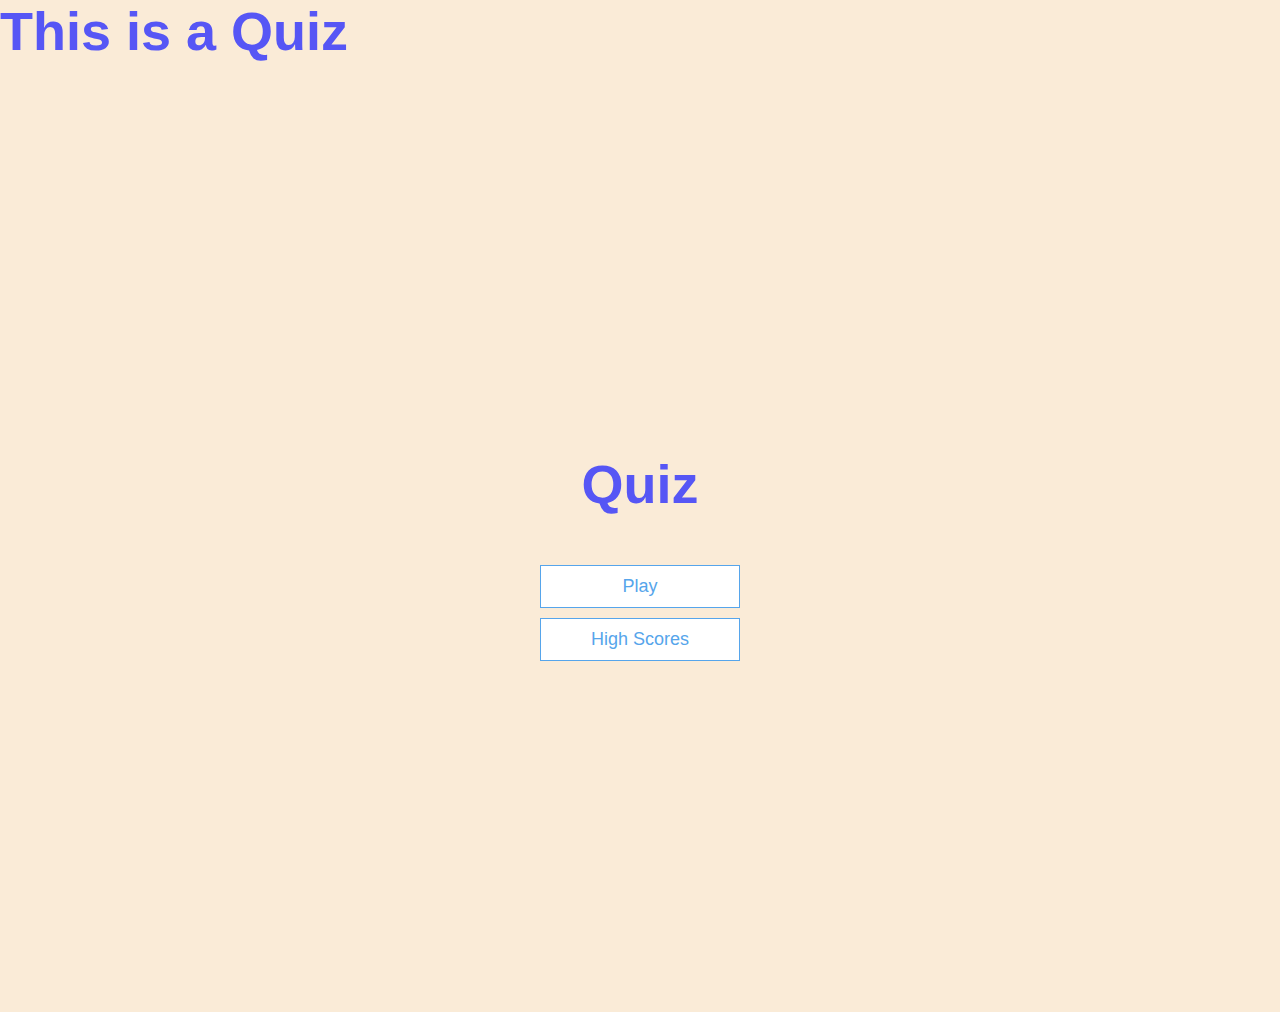
<file: index.html>
<!DOCTYPE html>
<!--[if lt IE 7]>      <html class="no-js lt-ie9 lt-ie8 lt-ie7"> <![endif]-->
<!--[if IE 7]>         <html class="no-js lt-ie9 lt-ie8"> <![endif]-->
<!--[if IE 8]>         <html class="no-js lt-ie9"> <![endif]-->
<!--[if gt IE 8]><!--> <html class="no-js"> <!--<![endif]-->
    <head>
        <meta charset="utf-8">
        <meta http-equiv="X-UA-Compatible" content="IE=edge">
        <title>Quiz</title>
        <meta name="description" content="">
        <meta name="viewport" content="width=device-width, initial-scale=1">
        <link rel="stylesheet" href="/css/styles.css">
    </head>
    <body>

        <h1>This is a Quiz</h1>
        <div class="container">
            <div id="home" class="flex-center flex-column">
                <h1>Quiz</h1>
                <a class="btn" href="/game.html">Play</a>
                <a class="btn" href="/high-scores.html">High Scores</a>
            </div>
        </div>
        <!--[if lt IE 7]>
            <p class="browsehappy">You are using an <strong>outdated</strong> browser. Please <a href="#">upgrade your browser</a> to improve your experience.</p>
        <![endif]-->
        
        <script src="js/main.js" async defer></script>
    </body>
</html>
</file>
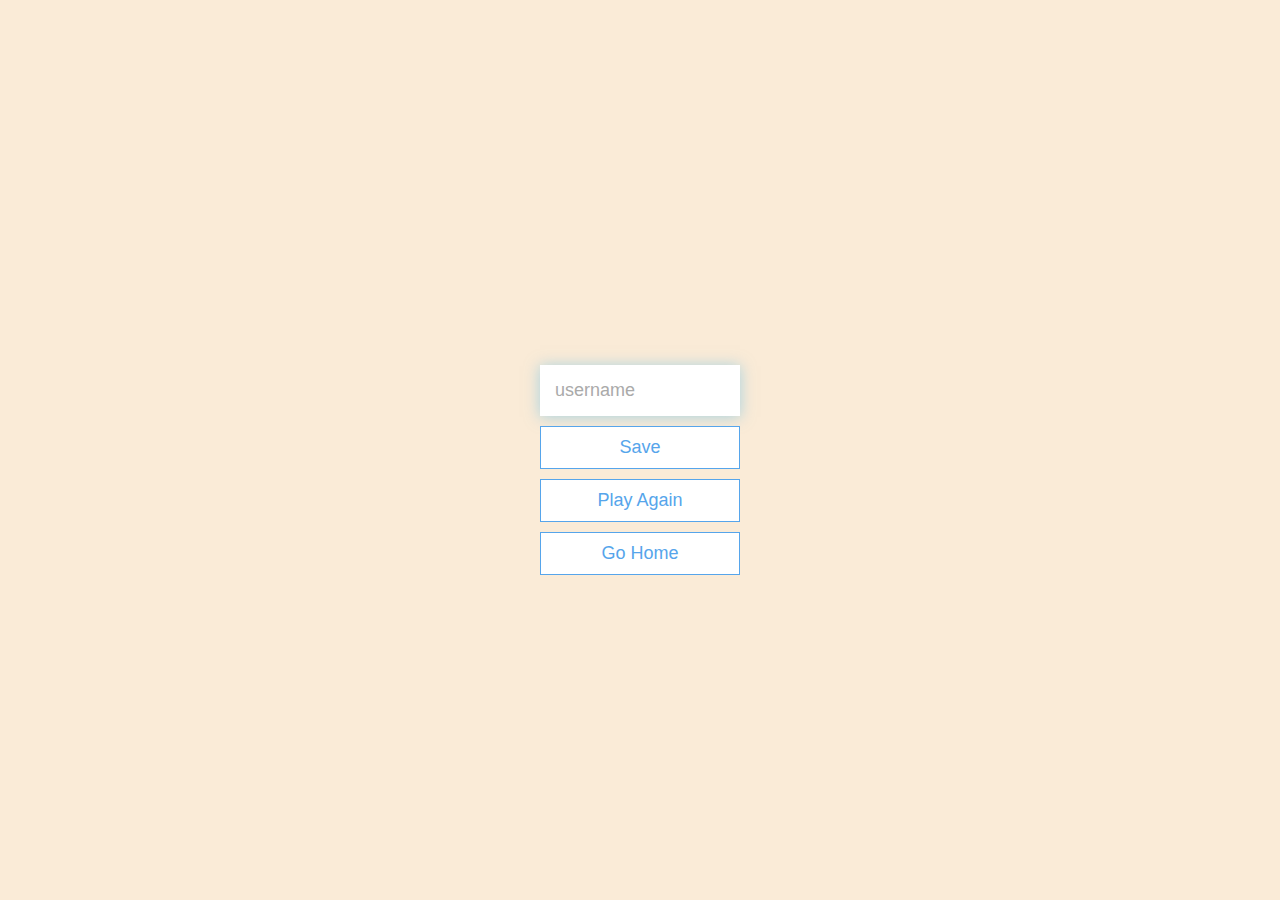
<file: end.html>
<!DOCTYPE html>
<!--[if lt IE 7]>      <html class="no-js lt-ie9 lt-ie8 lt-ie7"> <![endif]-->
<!--[if IE 7]>         <html class="no-js lt-ie9 lt-ie8"> <![endif]-->
<!--[if IE 8]>         <html class="no-js lt-ie9"> <![endif]-->
<!--[if gt IE 8]><!--> <html class="no-js"> <!--<![endif]-->
    <head>
        <meta charset="utf-8">
        <meta http-equiv="X-UA-Compatible" content="IE=edge">
        <title>End</title>
        <meta name="description" content="">
        <meta name="viewport" content="width=device-width, initial-scale=1">
        <link rel="stylesheet" href="/css/styles.css">
    </head>
    <body>
        <!--[if lt IE 7]>
            <p class="browsehappy">You are using an <strong>outdated</strong> browser. Please <a href="#">upgrade your browser</a> to improve your experience.</p>
        <![endif]-->
                <div class="container">
                  <div id="end" class="flex-center flex-column">
                    <h1 id="finalScore"></h1>
                    <form>
                      <input
                        type="text"
                        name="username"
                        id="username"
                        placeholder="username"
                      />
                      <button
                        type="submit"
                        class="btn"
                        id="saveScoreBtn"
                        onclick="saveHighScore(event)"
                        disabled
                      >
                        Save
                      </button>
                    </form>
                    <a class="btn" href="/game.html">Play Again</a>
                    <a class="btn" href="/">Go Home</a>
                  </div>
                </div>
               
              
        
        <script src="/js/end.js" async defer></script>
    </body>
</html>
</file>
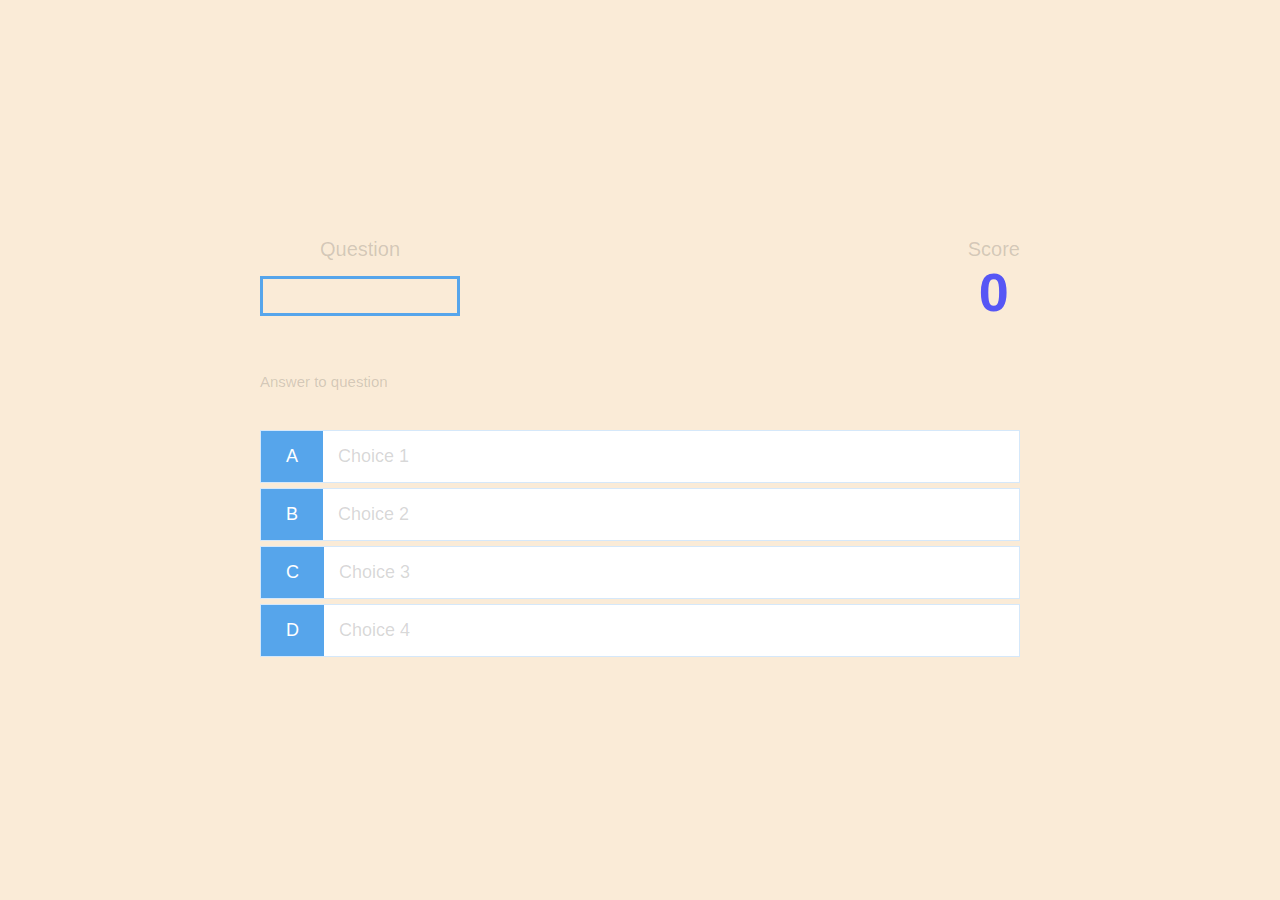
<file: game.html>
<!DOCTYPE html>
<!--[if lt IE 7]>      <html class="no-js lt-ie9 lt-ie8 lt-ie7"> <![endif]-->
<!--[if IE 7]>         <html class="no-js lt-ie9 lt-ie8"> <![endif]-->
<!--[if IE 8]>         <html class="no-js lt-ie9"> <![endif]-->
<!--[if gt IE 8]><!-->
<html class="no-js">
<!--<![endif]-->

<head>
    <meta charset="utf-8">
    <meta http-equiv="X-UA-Compatible" content="IE=edge">
    <title>Game</title>
    <meta name="description" content="">
    <meta name="viewport" content="width=device-width, initial-scale=1">
    <link rel="stylesheet" href="/css/styles.css">
    <link rel="stylesheet" href="/css/game.css">
</head>

<body>
    <div class="container">

        <div id="game" class="justify-center flex-column">
                <div id="hud">
                        <div id="hud-item">
                                <p id="progressText" class="hud-prefix">
                                        Question
                                      </p>
                                      <div id="progressBar">
                                        <div id="progressBarFull"></div>
                                      </div>
                        </div>
                        <div id="hud-item">
                          <p class="hud-prefix">
                            Score
                          </p>
                          <h1 class="hud-main-text" id="score">
                            0
                          </h1>
                        </div>
                </div>






            <h2 id="question"> Answer to question </h2>
                <div class="choice-container">
                    <p class="choice-prefix">A</p>
                    <p class="choice-text" data-number="1">Choice 1</p>
                </div>
                <div class="choice-container">
                    <p class="choice-prefix">B</p>
                    <p class="choice-text" data-number="2">Choice 2</p>
                </div>
                <div class="choice-container">
                    <p class="choice-prefix">C</p>
                    <p class="choice-text" dataset-number="3">Choice 3</p>
                </div>
                <div class="choice-container">
                    <p class="choice-prefix">D</p>
                    <p class="choice-text" data-number="4" data-index-number="12314">Choice 4</p>
                </div>
        </div>
    </div>
    <!--[if lt IE 7]>
            <p class="browsehappy">You are using an <strong>outdated</strong> browser. Please <a href="#">upgrade your browser</a> to improve your experience.</p>
        <![endif]-->

    <script src="/js/main.js" async defer></script>
</body>

</html>
</file>
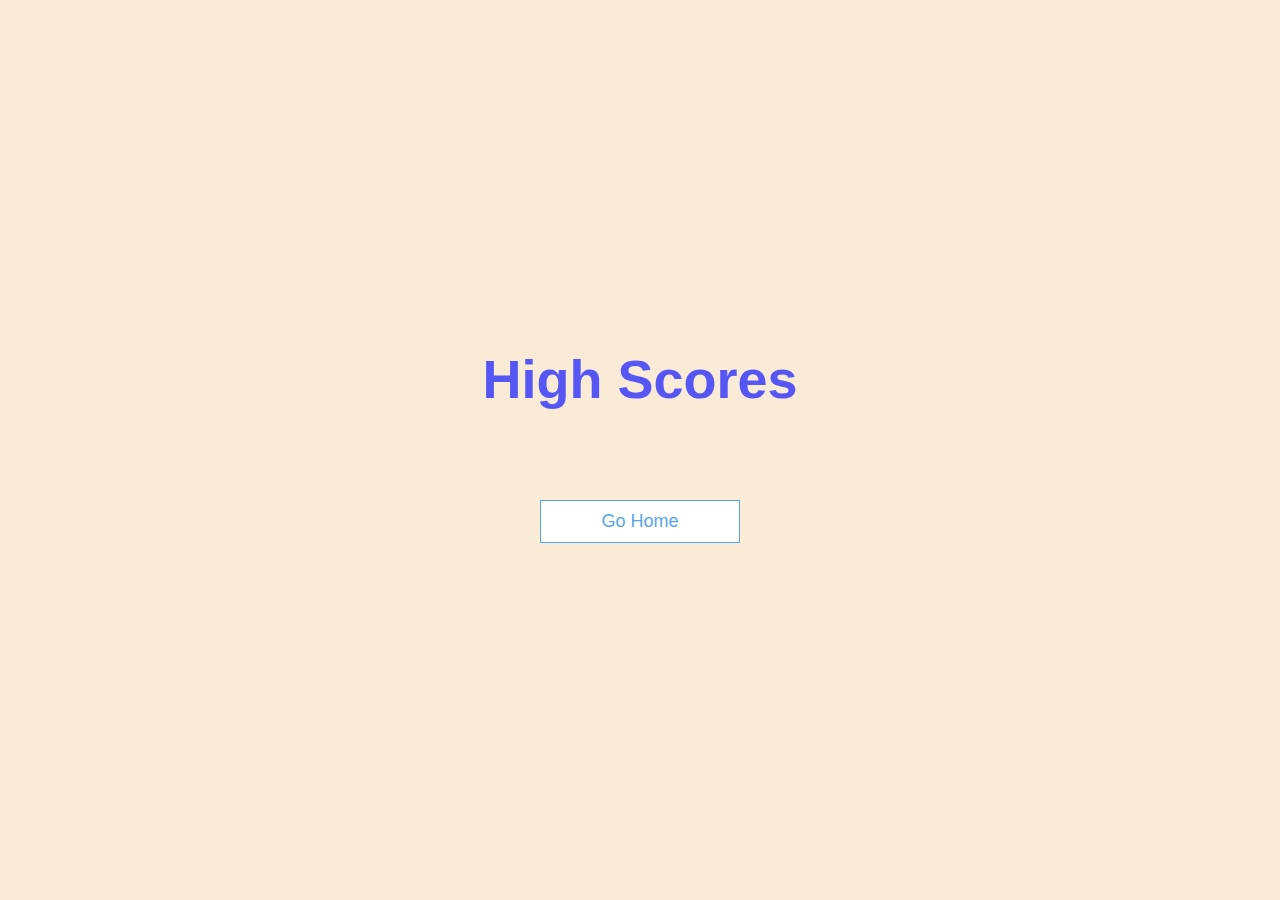
<file: highscores.html>
<!DOCTYPE html>
<!--[if lt IE 7]>      <html class="no-js lt-ie9 lt-ie8 lt-ie7"> <![endif]-->
<!--[if IE 7]>         <html class="no-js lt-ie9 lt-ie8"> <![endif]-->
<!--[if IE 8]>         <html class="no-js lt-ie9"> <![endif]-->
<!--[if gt IE 8]><!--> <html class="no-js"> <!--<![endif]-->
<head>
        <meta charset="UTF-8" />
        <meta name="viewport" content="width=device-width, initial-scale=1.0" />
        <meta http-equiv="X-UA-Compatible" content="ie=edge" />
        <title>High Scores</title>
        <link rel="stylesheet" href="/css/styles.css" />
        <link rel="stylesheet" href="/css/highscores.css" />
      </head>
      <body>
        <div class="container">
          <div id="highScores" class="flex-center flex-column">
            <h1 id="finalScore">High Scores</h1>
            <ul id="highScoresList"></ul>
            <a class="btn" href="/">Go Home</a>
          </div>
        </div>
        <script src="/js/highscores.js"></script>
      </body>
</html>
</file>
<file: css/styles.css>
:root {
    background-color: antiquewhite;
    font-size: 62.5%;
}

* {
    box-sizing: border-box;
    font-family: Arial, Helvetica, sans-serif;
    margin: 0;
    padding: 0;
    color: #3333;
}

h1,
h2,
h3,
h4 {
    margin-bottom: 1rem;
}


h1 {

    font-size: 5.4rem;
    color: rgb(86, 86, 245);
    margin-bottom: 5rem;
}

h1>span {

    font-size: 2.4rem;
    font-weight: 500;
}

h2 {
    font-size: 4.2 rem;
    margin-bottom: 4rem;
    font-weight: 400;
}

h3 {
    font-size: 2.8rem;
    font-weight: 300;
}


/* Utility */
.container {
    width: 100vw;
    height: 100vh;
    display: flex;
    justify-content: center;
    align-items: center;
    max-width: 80rem;
    margin: 0 auto;
    padding: 2rem;
  }
  
  .container > * {
    width: 100%;
  }
  
  .flex-column {
    display: flex;
    flex-direction: column;
  }
  
  .flex-center {
    justify-content: center;
    align-items: center;
  }
  
  .justify-center {
    justify-content: center;
  }
  
  .text-center {
    text-align: center;
  }
  
  .hidden {
    display: none;
  }
  
  /* BUTTONS */
  .btn {
    font-size: 1.8rem;
    padding: 1rem 0;
    width: 20rem;
    text-align: center;
    border: 0.1rem solid #56a5eb;
    margin-bottom: 1rem;
    text-decoration: none;
    color: #56a5eb;
    background-color: white;
  }
  
  .btn:hover {
    cursor: pointer;
    box-shadow: 0 0.4rem 1.4rem 0 rgba(86, 185, 235, 0.5);
    transform: translateY(-0.1rem);
    transition: transform 150ms;
  }
  
  .btn[disabled]:hover {
    cursor: not-allowed;
    box-shadow: none;
    transform: none;
  }
  form {
    width: 100%;
    display: flex;
    flex-direction: column;
    align-items: center;
  }
  
  input {
    margin-bottom: 1rem;
    width: 20rem;
    padding: 1.5rem;
    font-size: 1.8rem;
    border: none;
    box-shadow: 0 0.1rem 1.4rem 0 rgba(86, 185, 235, 0.5);
  }
  
  input::placeholder {
    color: #aaa;
  }
</file>
<file: css/game.css>
.choice-container {
    display: flex;
    margin-bottom: 0.5rem;
    width: 100%;
    font-size: 1.8rem;
    border: 0.1rem solid rgb(86, 165, 235, 0.25);
    background-color: white;
  }
  
  .choice-container:hover {
    cursor: pointer;
    box-shadow: 0 0.4rem 1.4rem 0 rgba(86, 185, 235, 0.5);
    transform: translateY(-0.1rem);
    transition: transform 150ms;
  }
  
  .choice-prefix {
    padding: 1.5rem 2.5rem;
    background-color: #56a5eb;
    color: white;
  }
  
  .choice-text {
    padding: 1.5rem;
    width: 100%;
  }

  .correct {
    background-color: #28a745;
  }
  
  .incorrect {
    background-color: #dc3545;
  }

  #hud {
    display: flex;
    justify-content: space-between;
  }
  
  .hud-prefix {
    text-align: center;
    font-size: 2rem;
  }
  
  .hud-main-text {
    text-align: center;
  }


#progressBar {
  width: 20rem;
  height: 4rem;
  border: 0.3rem solid #56a5eb;
  margin-top: 1.5rem;
}

#progressBarFull {
  height: 3.4rem;
  background-color: #56a5eb;
  width: 0%;
}
</file>
<file: css/highscores.css>
#highScoresList {
  list-style: none;
  padding-left: 0;
  margin-bottom: 4rem;
}

.high-score {
  font-size: 2.8rem;
  margin-bottom: 0.5rem;
}

.high-score:hover {
  transform: scale(1.025);
}
</file>
